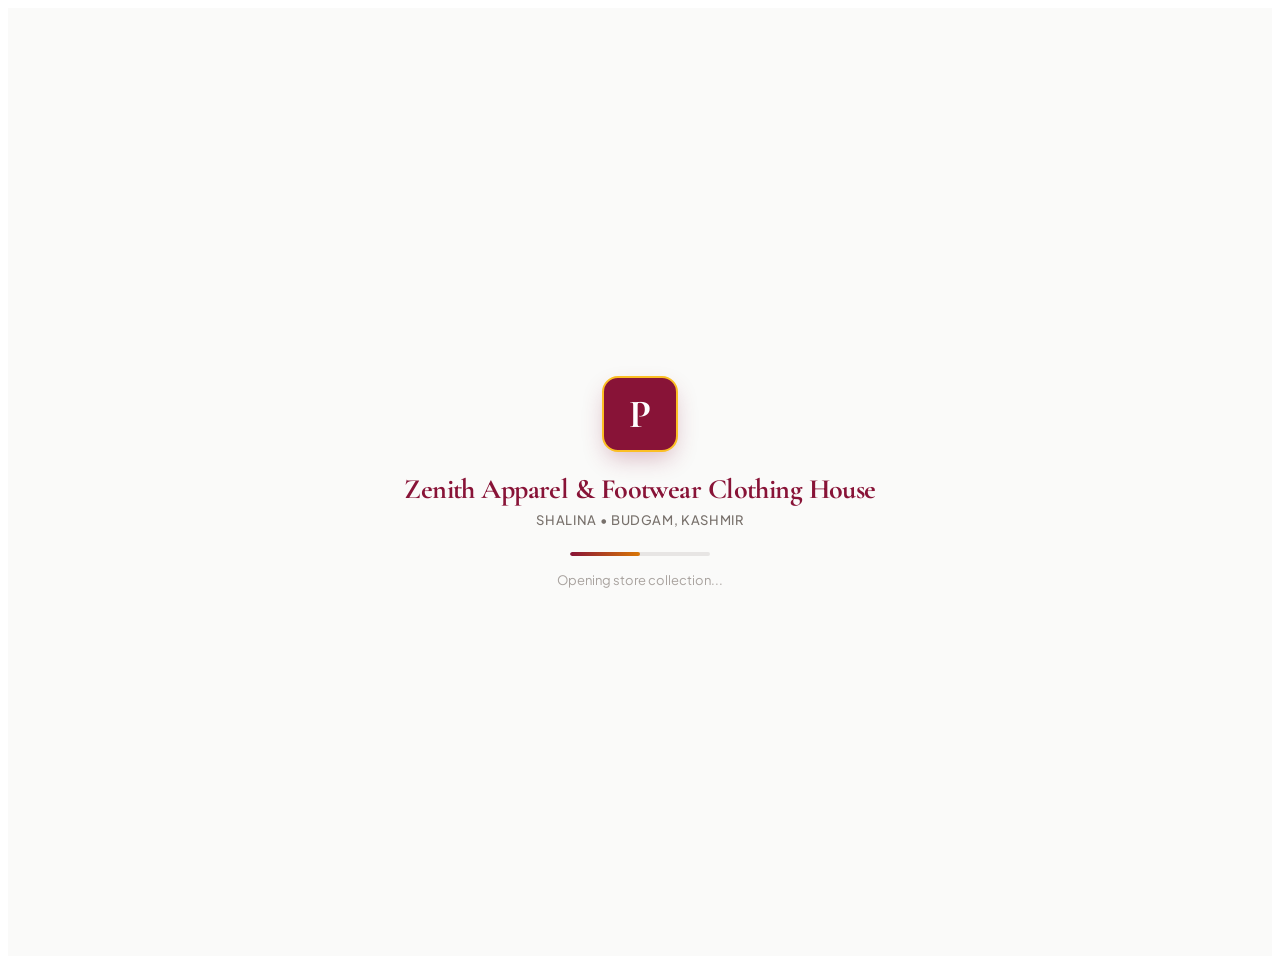
<file: index.html>
<!doctype html>
<html lang="en">
  <head>
    <meta charset="UTF-8" />
    <meta name="viewport" content="width=device-width, initial-scale=1.0, maximum-scale=5.0" />
    <title>Zenith Apparel & Footwear — Shalina</title>
    <meta name="description" content="Zenith Apparel & Footwear — Shalina, Budgam, J&K, India. Premium Men's, Women's & Kids traditional and contemporary apparel." />
    <meta property="og:title" content="Zenith Apparel & Footwear — Shalina" />
    <meta property="og:description" content="Zenith Apparel & Footwear — Shalina, Budgam, J&K, India. Premium Men's, Women's & Kids traditional and contemporary apparel." />
    <meta property="og:type" content="website" />
    <meta name="twitter:card" content="summary_large_image" />
    <meta http-equiv="Cache-Control" content="no-cache, no-store, must-revalidate" />
    <meta http-equiv="Pragma" content="no-cache" />
    <meta http-equiv="Expires" content="0" />

    <!-- Favicon & Icon Configuration (Fixes 404 Error) -->
    <link rel="icon" type="image/x-icon" href="/favicon.ico" />
    <link rel="shortcut icon" type="image/x-icon" href="/favicon.ico" />
    <link rel="apple-touch-icon" href="/favicon.ico" />

    <!-- Google Fonts -->
    <link rel="preconnect" href="https://fonts.googleapis.com">
    <link rel="preconnect" href="https://fonts.gstatic.com" crossorigin>
    <link href="https://fonts.googleapis.com/css2?family=Cormorant+Garamond:ital,wght@0,500;0,600;0,700;1,400&family=Plus+Jakarta+Sans:wght@300;400;500;600;700&display=swap" rel="stylesheet">

    <script>
      // Early route normalization: Redirect direct route hits cleanly to hash routes
      (function() {
        try {
          var l = window.location;
          var p = l.pathname;
          if (p && p !== '/' && !p.endsWith('/index.html') && !p.includes('.')) {
            var segments = p.split('/').filter(Boolean);
            var knownRoutes = ['shop', 'checkout', 'order-confirmed', 'policies', 'about', 'contact', 'find-us', 'manager', 'developer'];
            if (segments.length > 0) {
              var last = segments[segments.length - 1].toLowerCase();
              if (knownRoutes.indexOf(last) !== -1) {
                var basePath = p.substring(0, p.lastIndexOf('/' + last) + 1) || '/';
                window.location.replace(l.origin + basePath + '#/' + last + l.search);
              }
            }
          }
        } catch (e) {
          console.warn('Route normalization notice:', e);
        }

        // Global uncaught error listener to display recovery UI if scripts fail
        window.addEventListener('error', function(err) {
          console.error('Zenith Apparel & Footwear app initialization error:', err);
          var notice = document.getElementById('zenith-splash-error');
          if (notice) notice.style.display = 'block';
        });
      })();
    </script>
  </head>
  <body class="bg-stone-50 text-stone-900 antialiased selection:bg-amber-900 selection:text-white">
    <div id="root">
      <!-- High-Speed Branded Splash Screen (Replaced automatically when React mounts) -->
      <div id="zenith-initial-splash" style="min-height: 100vh; display: flex; flex-direction: column; align-items: center; justify-content: center; background-color: #fafaf9; color: #1c1917; font-family: 'Plus Jakarta Sans', system-ui, -apple-system, sans-serif; padding: 24px; text-align: center;">
        <div style="width: 72px; height: 72px; border-radius: 16px; background-color: #881337; color: #ffffff; display: flex; align-items: center; justify-content: center; margin-bottom: 20px; box-shadow: 0 10px 25px -5px rgba(136, 19, 55, 0.3); border: 2px solid #fbbf24;">
          <span style="font-family: 'Cormorant Garamond', Georgia, serif; font-size: 40px; font-weight: 700; line-height: 1;">P</span>
        </div>
        
        <h1 style="font-family: 'Cormorant Garamond', Georgia, serif; font-size: 28px; font-weight: 700; color: #881337; margin: 0 0 6px 0; letter-spacing: -0.02em;">
          Zenith Apparel & Footwear Clothing House
        </h1>
        
        <p style="font-size: 13px; color: #78716c; margin: 0 0 24px 0; font-weight: 500; letter-spacing: 0.05em; text-transform: uppercase;">
          Shalina • Budgam, Kashmir
        </p>

        <!-- Animated Progress Pill -->
        <div style="width: 140px; height: 4px; background-color: #e7e5e4; border-radius: 9999px; overflow: hidden; margin-bottom: 16px; position: relative;">
          <div style="position: absolute; top: 0; left: 0; height: 100%; width: 50%; background: linear-gradient(90deg, #881337, #d97706); border-radius: 9999px; animation: ZenithApparelFootwearSplashPulse 1.2s ease-in-out infinite alternate;"></div>
        </div>
        
        <p style="font-size: 13px; color: #a8a29e; margin: 0;">Opening store collection...</p>

        <!-- Slow mobile network fallback (reveals if React mount takes > 4s) -->
        <div id="zenith-slow-connection-notice" style="display: none; margin-top: 28px; max-width: 320px; animation: ZenithApparelFootwearFadeIn 0.3s ease-out;">
          <p style="font-size: 12px; color: #78716c; margin-bottom: 12px;">
            Opening taking longer than usual?
          </p>
          <div style="display: flex; gap: 8px; justify-content: center;">
            <button onclick="window.location.hash='#/';window.location.reload();" style="padding: 8px 16px; background-color: #881337; color: #ffffff; border: none; border-radius: 8px; font-size: 12px; font-weight: 600; cursor: pointer; box-shadow: 0 2px 4px rgba(0,0,0,0.1);">
              Reload Store
            </button>
            <button onclick="try{localStorage.clear();}catch(e){}window.location.hash='#/';window.location.reload();" style="padding: 8px 14px; background-color: #e7e5e4; color: #44403c; border: none; border-radius: 8px; font-size: 12px; font-weight: 600; cursor: pointer;">
              Reset Cache
            </button>
          </div>
        </div>

        <!-- Global script error notice -->
        <div id="zenith-splash-error" style="display: none; margin-top: 24px; padding: 12px 16px; background-color: #fef2f2; border: 1px solid #fecaca; border-radius: 8px; max-width: 320px;">
          <p style="font-size: 12px; color: #991b1b; margin: 0 0 10px 0; font-weight: 500;">
            A connection hiccup occurred while opening the store.
          </p>
          <button onclick="window.location.hash='#/';window.location.reload();" style="padding: 6px 14px; background-color: #881337; color: #ffffff; border: none; border-radius: 6px; font-size: 11px; font-weight: 600; cursor: pointer;">
            Tap to Refresh
          </button>
        </div>
      </div>

      <style>
        @keyframes ZenithApparelFootwearSplashPulse {
          0% { transform: translateX(-100%); }
          100% { transform: translateX(200%); }
        }
        @keyframes ZenithApparelFootwearFadeIn {
          from { opacity: 0; transform: translateY(6px); }
          to { opacity: 1; transform: translateY(0); }
        }
      </style>

      <script>
        setTimeout(function() {
          var notice = document.getElementById('zenith-slow-connection-notice');
          if (notice) notice.style.display = 'block';
        }, 4000);
      </script>
    </div>
    <script type="module" src="./src/main.tsx"></script>
  </body>
</html>
</file>
